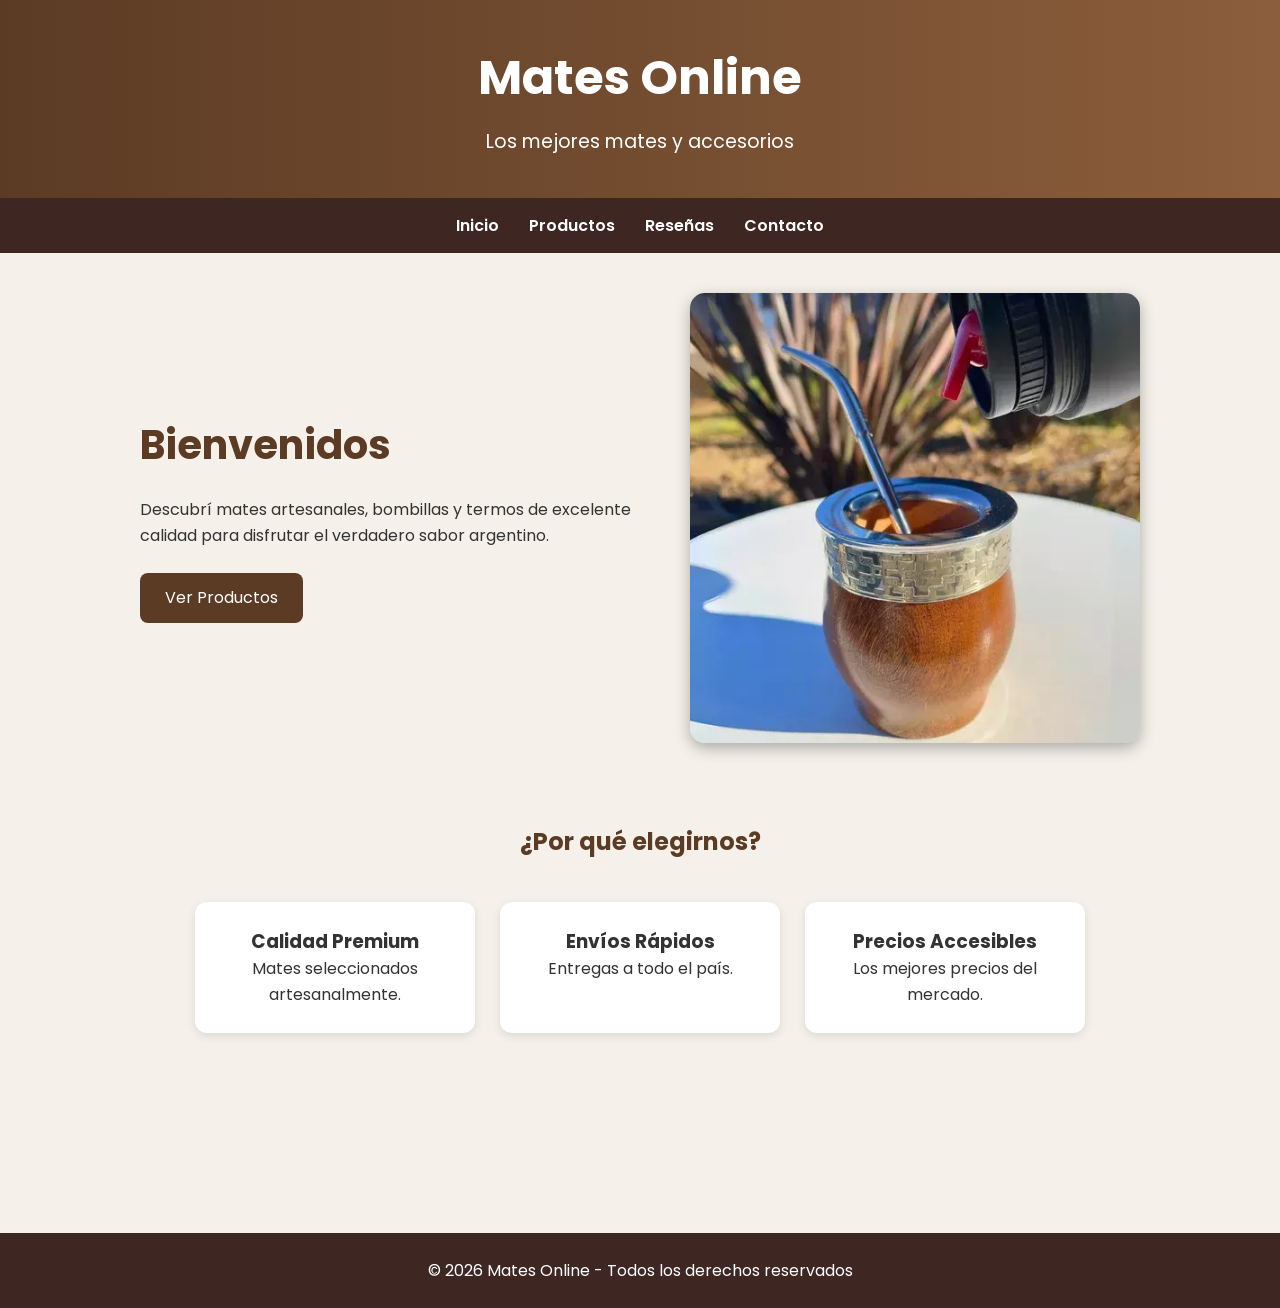
<file: index.html>
<!DOCTYPE html>
<html lang="es">
<head>
    <meta charset="UTF-8">
    <meta name="viewport" content="width=device-width, initial-scale=1.0">

    <title>Mates Online - Inicio</title>

    <link rel="stylesheet" href="css/style.css">

    <link href="https://fonts.googleapis.com/css2?family=Poppins:wght@300;400;600&display=swap" rel="stylesheet">
</head>

<body>

    <header>
        <h1>Mates Online</h1>
        <p>Los mejores mates y accesorios</p>
    </header>

    <nav>
        <ul>
            <li><a href="index.html">Inicio</a></li>
            <li><a href="productos.html">Productos</a></li>
            <li><a href="reseñas.html">Reseñas</a></li>
            <li><a href="contacto.html">Contacto</a></li>
        </ul>
    </nav>

    <main>

        <section class="inicio">

            <div>
                <h2>Bienvenidos</h2>

                <p>
                    Descubrí mates artesanales, bombillas y termos
                    de excelente calidad para disfrutar el verdadero sabor argentino.
                </p>

                <a href="productos.html" class="boton">
                    Ver Productos
                </a>
            </div>

            <img src="img/argentino.webp" alt="Mate argentino">

        </section>

        <section class="info">

            <h2>¿Por qué elegirnos?</h2>

            <div class="beneficios">

                <article>
                    <h3>Calidad Premium</h3>
                    <p>Mates seleccionados artesanalmente.</p>
                </article>

                <article>
                    <h3>Envíos Rápidos</h3>
                    <p>Entregas a todo el país.</p>
                </article>

                <article>
                    <h3>Precios Accesibles</h3>
                    <p>Los mejores precios del mercado.</p>
                </article>

            </div>

        </section>

    </main>

    <footer>
        <p>© 2026 Mates Online - Todos los derechos reservados</p>
    </footer>

</body>
</html>
</file>
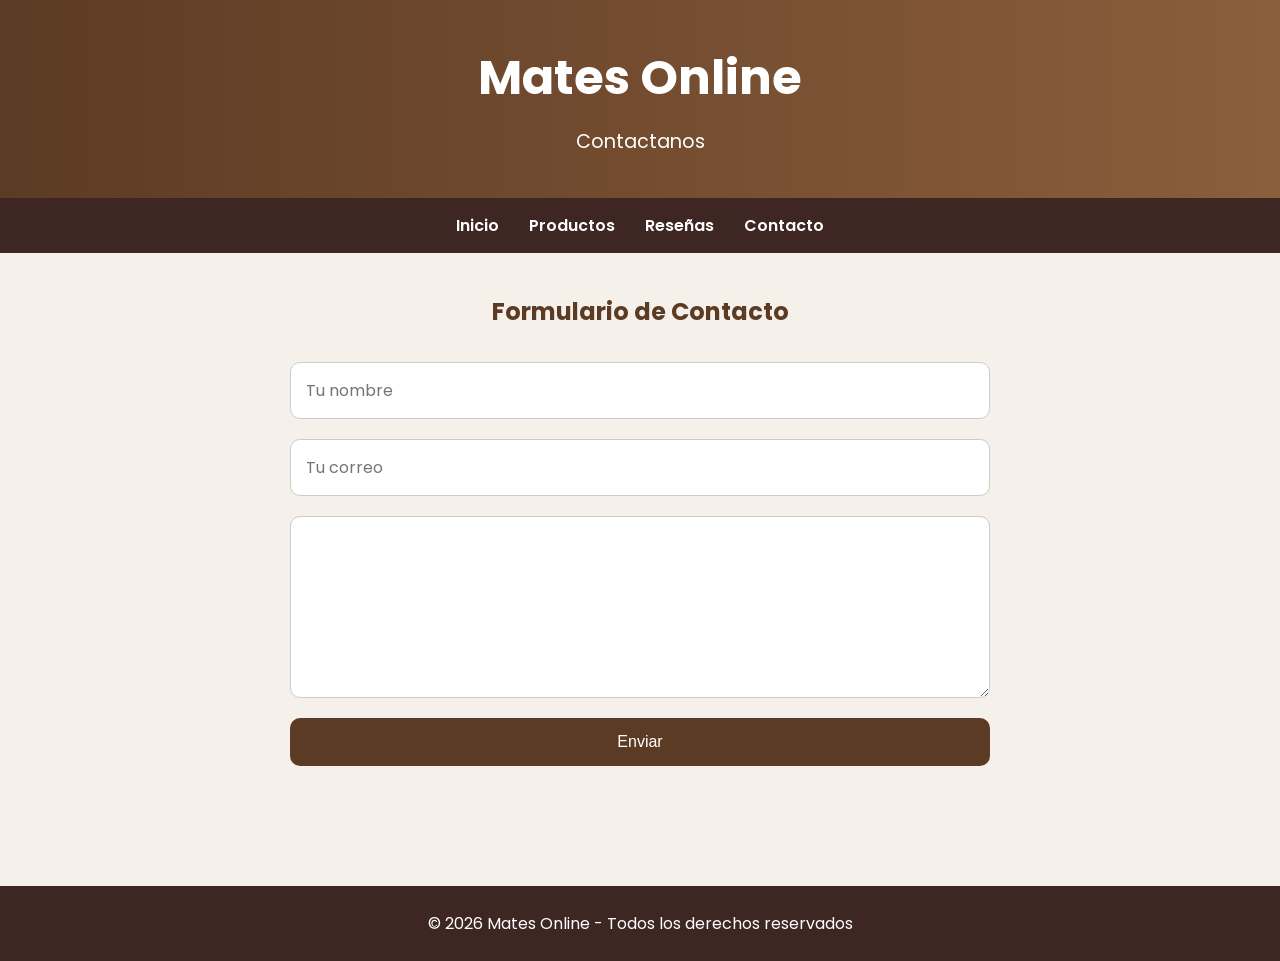
<file: contacto.html>
<!DOCTYPE html>
<html lang="es">
<head>
    <meta charset="UTF-8">
    <meta name="viewport" content="width=device-width, initial-scale=1.0">

    <title>Mates Online - Contacto</title>

    <link rel="stylesheet" href="css/style.css">

    <link href="https://fonts.googleapis.com/css2?family=Poppins:wght@300;400;600&display=swap" rel="stylesheet">
</head>

<body>

    <header>
        <h1>Mates Online</h1>
        <p>Contactanos</p>
    </header>

    <nav>
        <ul>
            <li><a href="index.html">Inicio</a></li>
            <li><a href="productos.html">Productos</a></li>
            <li><a href="reseñas.html">Reseñas</a></li>
            <li><a href="contacto.html">Contacto</a></li>
        </ul>
    </nav>

    <main>

        <section class="contacto">

            <h2>Formulario de Contacto</h2>

            <form action="https://formspree.io/f/xdavdpky" method="POST">

                <input 
                    type="text" 
                    name="nombre" 
                    placeholder="Tu nombre"
                    required
                >

                <input 
                    type="email" 
                    name="email" 
                    placeholder="Tu correo"
                    required
                >

                <textarea 
                    name="mensaje"
                    placeholder="Escribí tu mensaje"
                    rows="6"
                    required>
                </textarea>

                <button type="submit">
                    Enviar
                </button>

            </form>

        </section>

    </main>

    <footer>
        <p>© 2026 Mates Online - Todos los derechos reservados</p>
    </footer>

</body>
</html>
</file>
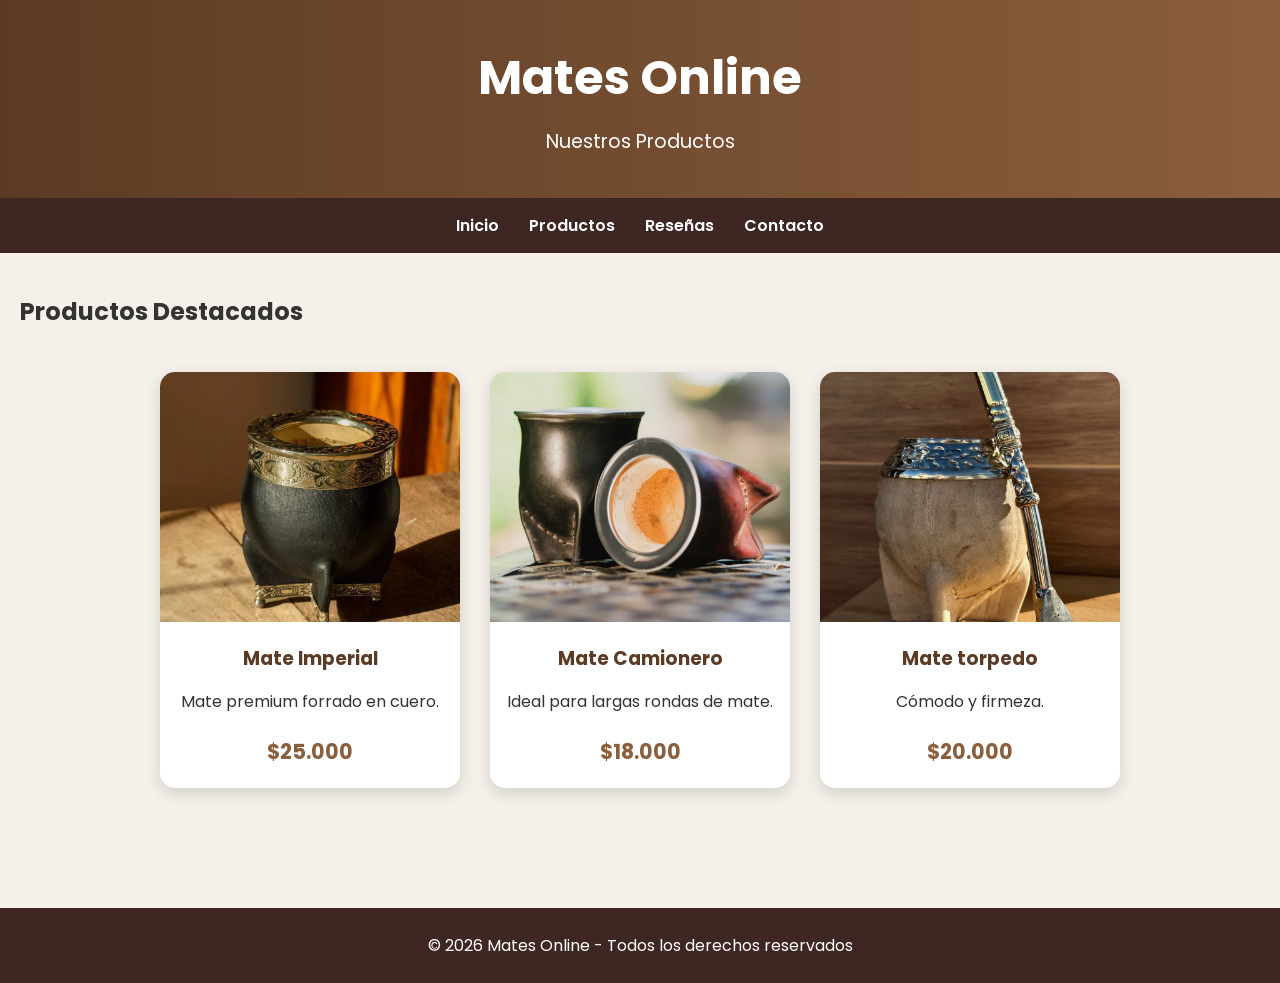
<file: productos.html>
<!DOCTYPE html>
<html lang="es">
<head>
    <meta charset="UTF-8">
    <meta name="viewport" content="width=device-width, initial-scale=1.0">

    <title>Mates Online - Productos</title>

    <link rel="stylesheet" href="css/style.css">

    <link href="https://fonts.googleapis.com/css2?family=Poppins:wght@300;400;600&display=swap" rel="stylesheet">
</head>

<body>

    <header>
        <h1>Mates Online</h1>
        <p>Nuestros Productos</p>
    </header>

    <nav>
        <ul>
            <li><a href="index.html">Inicio</a></li>
            <li><a href="productos.html">Productos</a></li>
            <li><a href="reseñas.html">Reseñas</a></li>
            <li><a href="contacto.html">Contacto</a></li>
        </ul>
    </nav>

    <main>

        <section>

            <h2>Productos Destacados</h2>

            <div class="contenedor-productos">

                <article class="card">

                    <img src="img/mate imperial(1).webp" alt="Mate Imperial">

                    <h3>Mate Imperial</h3>

                    <p>
                        Mate premium forrado en cuero.
                    </p>

                    <span>$25.000</span>

                </article>

                <article class="card">

                    <img src="img/camionero.webp" alt="Mate Camionero">

                    <h3>Mate Camionero</h3>

                    <p>
                        Ideal para largas rondas de mate.
                    </p>

                    <span>$18.000</span>

                </article>

                <article class="card">

                    <img src="img/torpedo.webp" alt="Torpedo">

                    <h3>Mate torpedo</h3>

                    <p>
                        Cómodo y firmeza. 
                    </p>

                    <span>$20.000</span>

                </article>

            </div>

        </section>

    </main>

    <footer>
        <p>© 2026 Mates Online - Todos los derechos reservados</p>
    </footer>

</body>
</html>
</file>
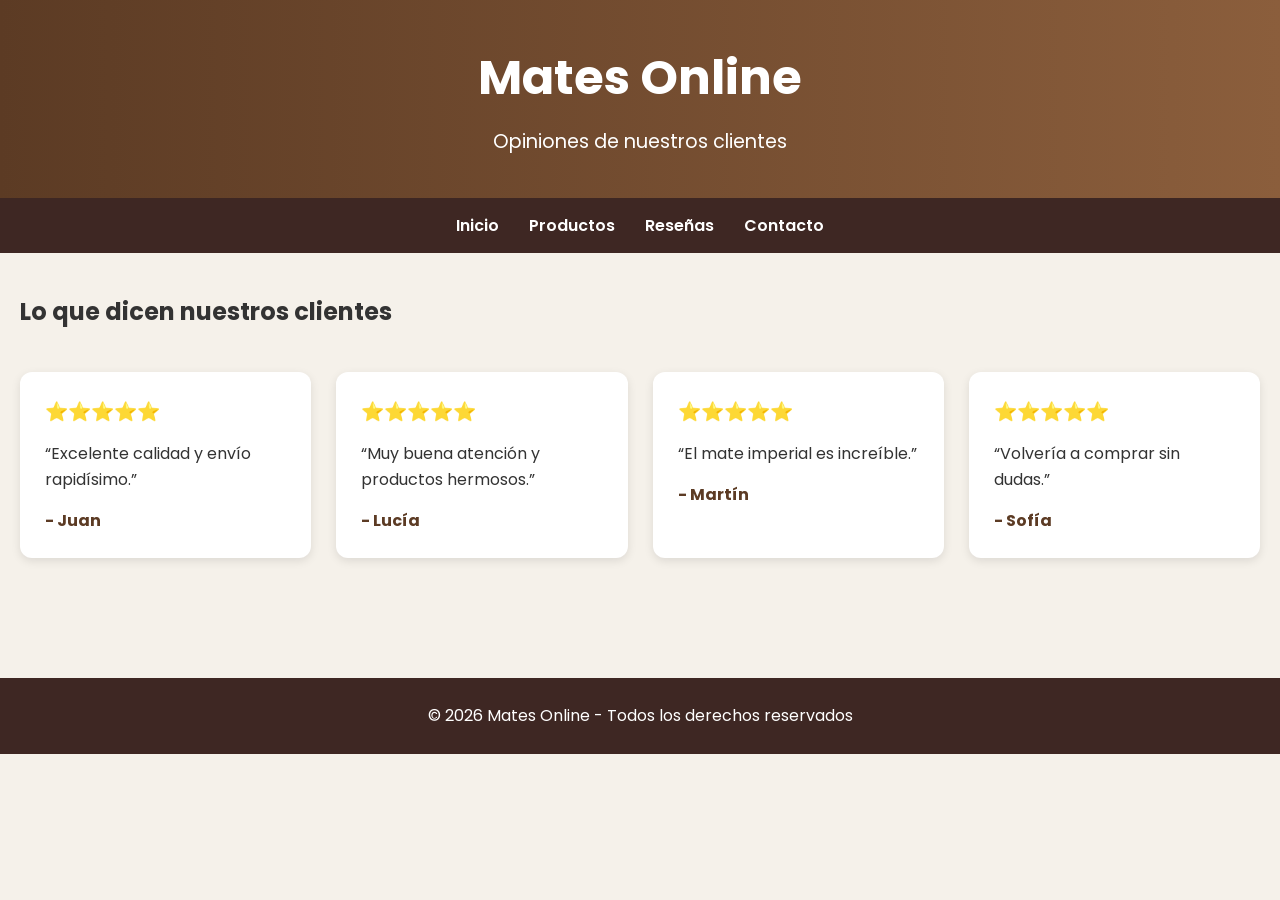
<file: reseñas.html>
<!DOCTYPE html>
<html lang="es">
<head>
    <meta charset="UTF-8">
    <meta name="viewport" content="width=device-width, initial-scale=1.0">

    <title>Mates Online - Reseñas</title>

    <link rel="stylesheet" href="css/style.css">

    <link href="https://fonts.googleapis.com/css2?family=Poppins:wght@300;400;600&display=swap" rel="stylesheet">
</head>

<body>

    <header>
        <h1>Mates Online</h1>
        <p>Opiniones de nuestros clientes</p>
    </header>

    <nav>
        <ul>
            <li><a href="index.html">Inicio</a></li>
            <li><a href="productos.html">Productos</a></li>
            <li><a href="reseñas.html">Reseñas</a></li>
            <li><a href="contacto.html">Contacto</a></li>
        </ul>
    </nav>

    <main>

        <section>

            <h2>Lo que dicen nuestros clientes</h2>

            <div class="grid-resenas">

                <article class="resena">

                    <h3>⭐⭐⭐⭐⭐</h3>

                    <p>
                        “Excelente calidad y envío rapidísimo.”
                    </p>

                    <h4>- Juan</h4>

                </article>

                <article class="resena">

                    <h3>⭐⭐⭐⭐⭐</h3>

                    <p>
                        “Muy buena atención y productos hermosos.”
                    </p>

                    <h4>- Lucía</h4>

                </article>

                <article class="resena">

                    <h3>⭐⭐⭐⭐⭐</h3>

                    <p>
                        “El mate imperial es increíble.”
                    </p>

                    <h4>- Martín</h4>

                </article>

                <article class="resena">

                    <h3>⭐⭐⭐⭐⭐</h3>

                    <p>
                        “Volvería a comprar sin dudas.”
                    </p>

                    <h4>- Sofía</h4>

                </article>
                

            </div>

        </section>

    </main>

    <footer>
        <p>© 2026 Mates Online - Todos los derechos reservados</p>
    </footer>

</body>
</html>
</file>
<file: css/style.css>
/* =========================
   ESTILOS GENERALES
========================= */

* {
    margin: 0;
    padding: 0;
    box-sizing: border-box;
}

body {
    font-family: 'Poppins', sans-serif;
    background-color: #f5f1ea;
    color: #333;
    line-height: 1.6;
}

/* =========================
   HEADER
========================= */

header {
    background: linear-gradient(to right, #5c3b24, #8b5e3c);
    color: white;
    text-align: center;
    padding: 40px 20px;
}

header h1 {
    font-size: 3rem;
    margin-bottom: 10px;
}

header p {
    font-size: 1.2rem;
}

/* =========================
   NAVBAR
========================= */

nav {
    background-color: #3e2723;
    padding: 15px;
}

nav ul {
    display: flex;
    justify-content: center;
    gap: 30px;
    list-style: none;
}

nav a {
    text-decoration: none;
    color: white;
    font-weight: 600;
    transition: 0.3s;
}

nav a:hover {
    color: #d7b899;
}

/* =========================
   MAIN
========================= */

main {
    padding: 40px 20px;
}

/* =========================
   SECCION INICIO
========================= */

.inicio {
    display: flex;
    align-items: center;
    justify-content: center;
    gap: 50px;
    flex-wrap: wrap;
    margin-bottom: 80px;
}

.inicio img {
    width: 450px;
    max-width: 100%;
    border-radius: 15px;
    box-shadow: 0px 5px 15px rgba(0, 0, 0, 0.3);
}

.inicio div {
    max-width: 500px;
}

.inicio h2 {
    font-size: 2.5rem;
    color: #5c3b24;
    margin-bottom: 20px;
}

.inicio p {
    margin-bottom: 25px;
}

/* =========================
   BOTON
========================= */

.boton {
    display: inline-block;
    background-color: #5c3b24;
    color: white;
    padding: 12px 25px;
    text-decoration: none;
    border-radius: 8px;
    transition: 0.3s;
}

.boton:hover {
    background-color: #8b5e3c;
}

/* =========================
   BENEFICIOS
========================= */

.info {
    text-align: center;
    margin-bottom: 80px;
}

.info h2 {
    margin-bottom: 40px;
    color: #5c3b24;
}

.beneficios {
    display: flex;
    justify-content: center;
    gap: 25px;
    flex-wrap: wrap;
}

.beneficios article {
    background-color: white;
    padding: 25px;
    width: 280px;
    border-radius: 12px;
    box-shadow: 0px 3px 10px rgba(0, 0, 0, 0.1);
}

/* =========================
   PRODUCTOS
========================= */

.contenedor-productos {
    display: flex;
    justify-content: center;
    gap: 30px;
    flex-wrap: wrap;
    margin-top: 40px;
}

.card {
    background-color: white;
    width: 300px;
    border-radius: 15px;
    overflow: hidden;
    box-shadow: 0px 5px 15px rgba(0, 0, 0, 0.15);
    transition: 0.3s;
    text-align: center;
}

.card:hover {
    transform: translateY(-10px);
}

.card img {
    width: 100%;
    height: 250px;
    object-fit: cover;
}

.card h3 {
    margin: 15px 0;
    color: #5c3b24;
}

.card p {
    padding: 0 15px;
}

.card span {
    display: block;
    margin: 20px 0;
    font-size: 1.3rem;
    font-weight: bold;
    color: #8b5e3c;
}

/* =========================
   RESEÑAS (GRID)
========================= */

.grid-resenas {
    display: grid;
    grid-template-columns: repeat(auto-fit, minmax(250px, 1fr));
    gap: 25px;
    margin-top: 40px;
}

.resena {
    background-color: white;
    padding: 25px;
    border-radius: 12px;
    box-shadow: 0px 3px 10px rgba(0, 0, 0, 0.1);
}

.resena h3 {
    margin-bottom: 15px;
}

.resena h4 {
    margin-top: 15px;
    color: #5c3b24;
}

/* =========================
   FORMULARIO
========================= */

.contacto {
    max-width: 700px;
    margin: auto;
}

.contacto h2 {
    text-align: center;
    margin-bottom: 30px;
    color: #5c3b24;
}

form {
    display: flex;
    flex-direction: column;
    gap: 20px;
}

input,
textarea {
    padding: 15px;
    border: 1px solid #ccc;
    border-radius: 10px;
    font-size: 1rem;
    font-family: 'Poppins', sans-serif;
}

button {
    background-color: #5c3b24;
    color: white;
    border: none;
    padding: 15px;
    border-radius: 10px;
    font-size: 1rem;
    cursor: pointer;
    transition: 0.3s;
}

button:hover {
    background-color: #8b5e3c;
}

/* =========================
   VIDEO
========================= */

.video {
    text-align: center;
    margin-top: 80px;
}

.video h2 {
    margin-bottom: 25px;
    color: #5c3b24;
}

.video iframe {
    max-width: 100%;
    border-radius: 15px;
}

/* =========================
   FOOTER
========================= */

footer {
    background-color: #3e2723;
    color: white;
    text-align: center;
    padding: 25px;
    margin-top: 80px;
}

/* =========================
   MEDIA QUERIES
========================= */

@media(max-width: 768px) {

    nav ul {
        flex-direction: column;
        align-items: center;
        gap: 15px;
    }

    header h1 {
        font-size: 2.2rem;
    }

    .inicio {
        flex-direction: column;
        text-align: center;
    }

    .inicio h2 {
        font-size: 2rem;
    }

    .card {
        width: 90%;
    }

    .video iframe {
        width: 100%;
        height: 250px;
    }

    .contacto {
        width: 90%;
    }

    input,
    textarea,
    button {
        width: 100%;
    }

}
</file>
